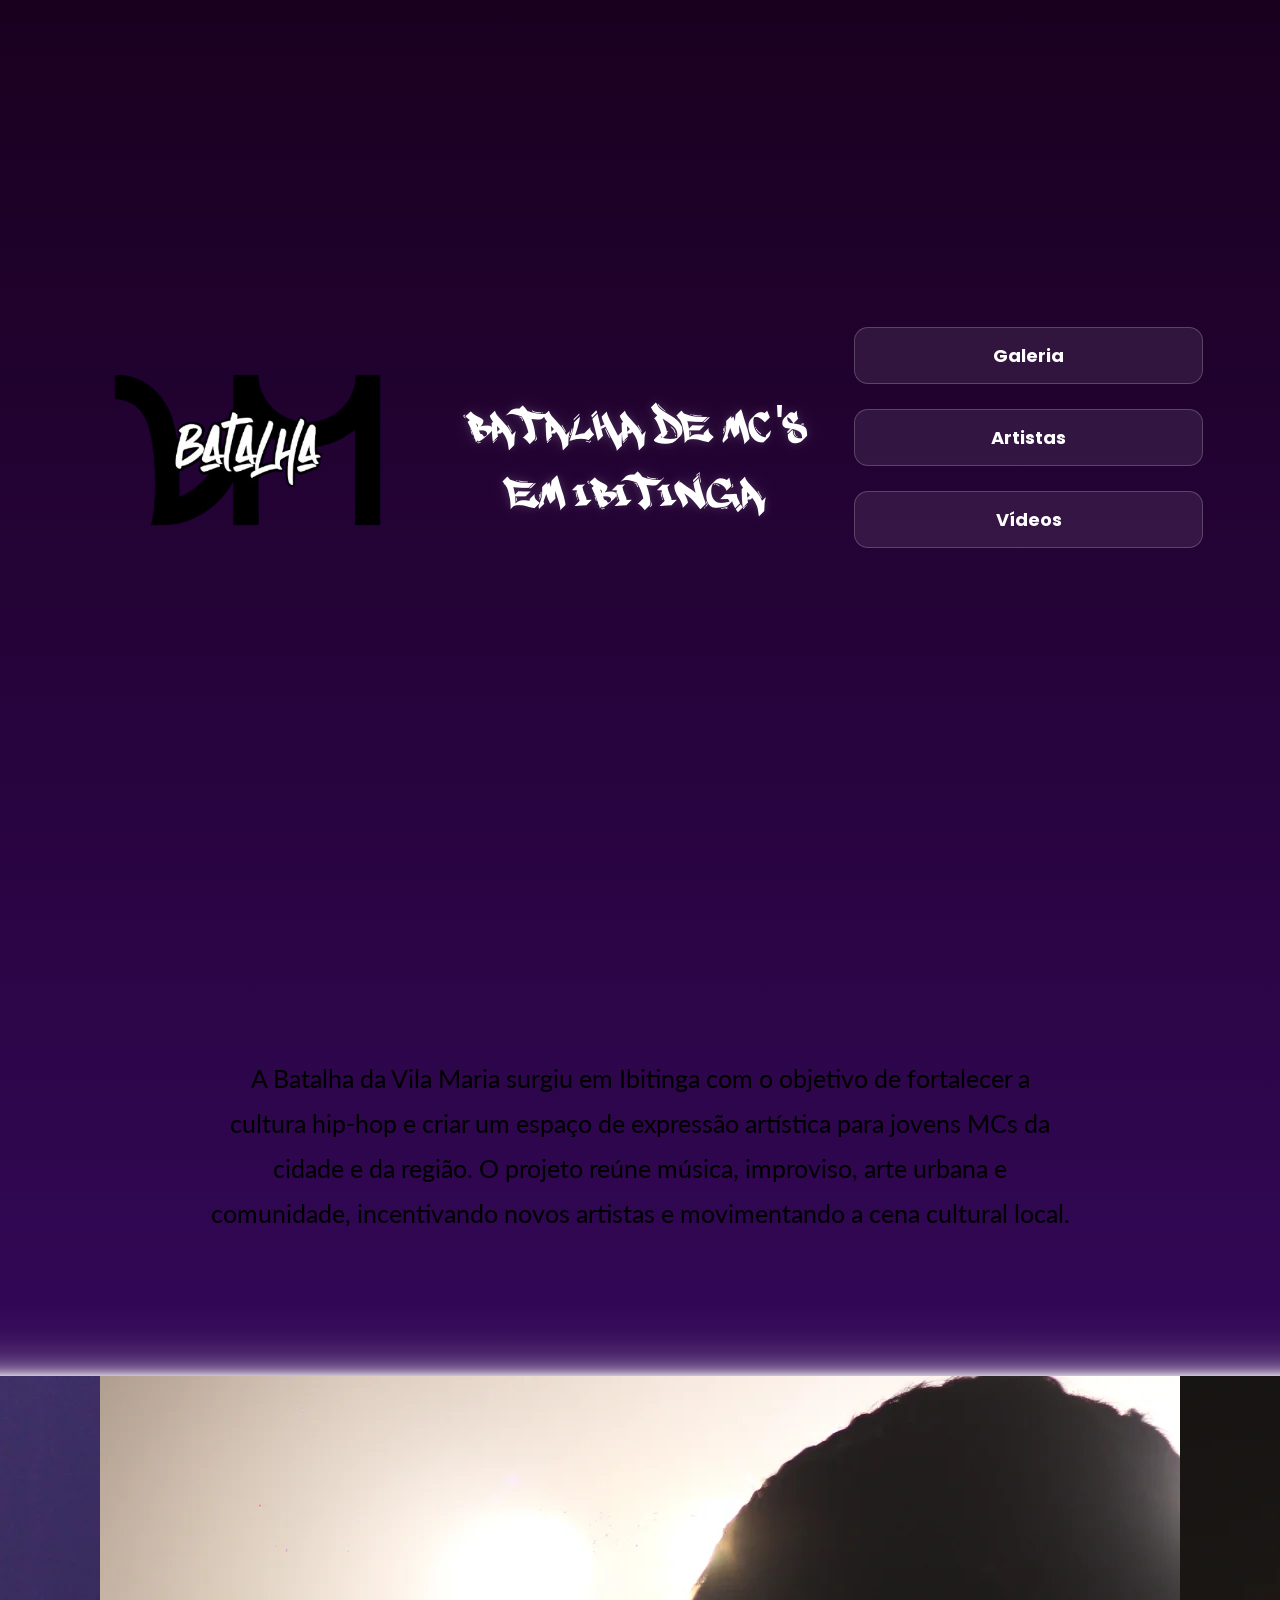
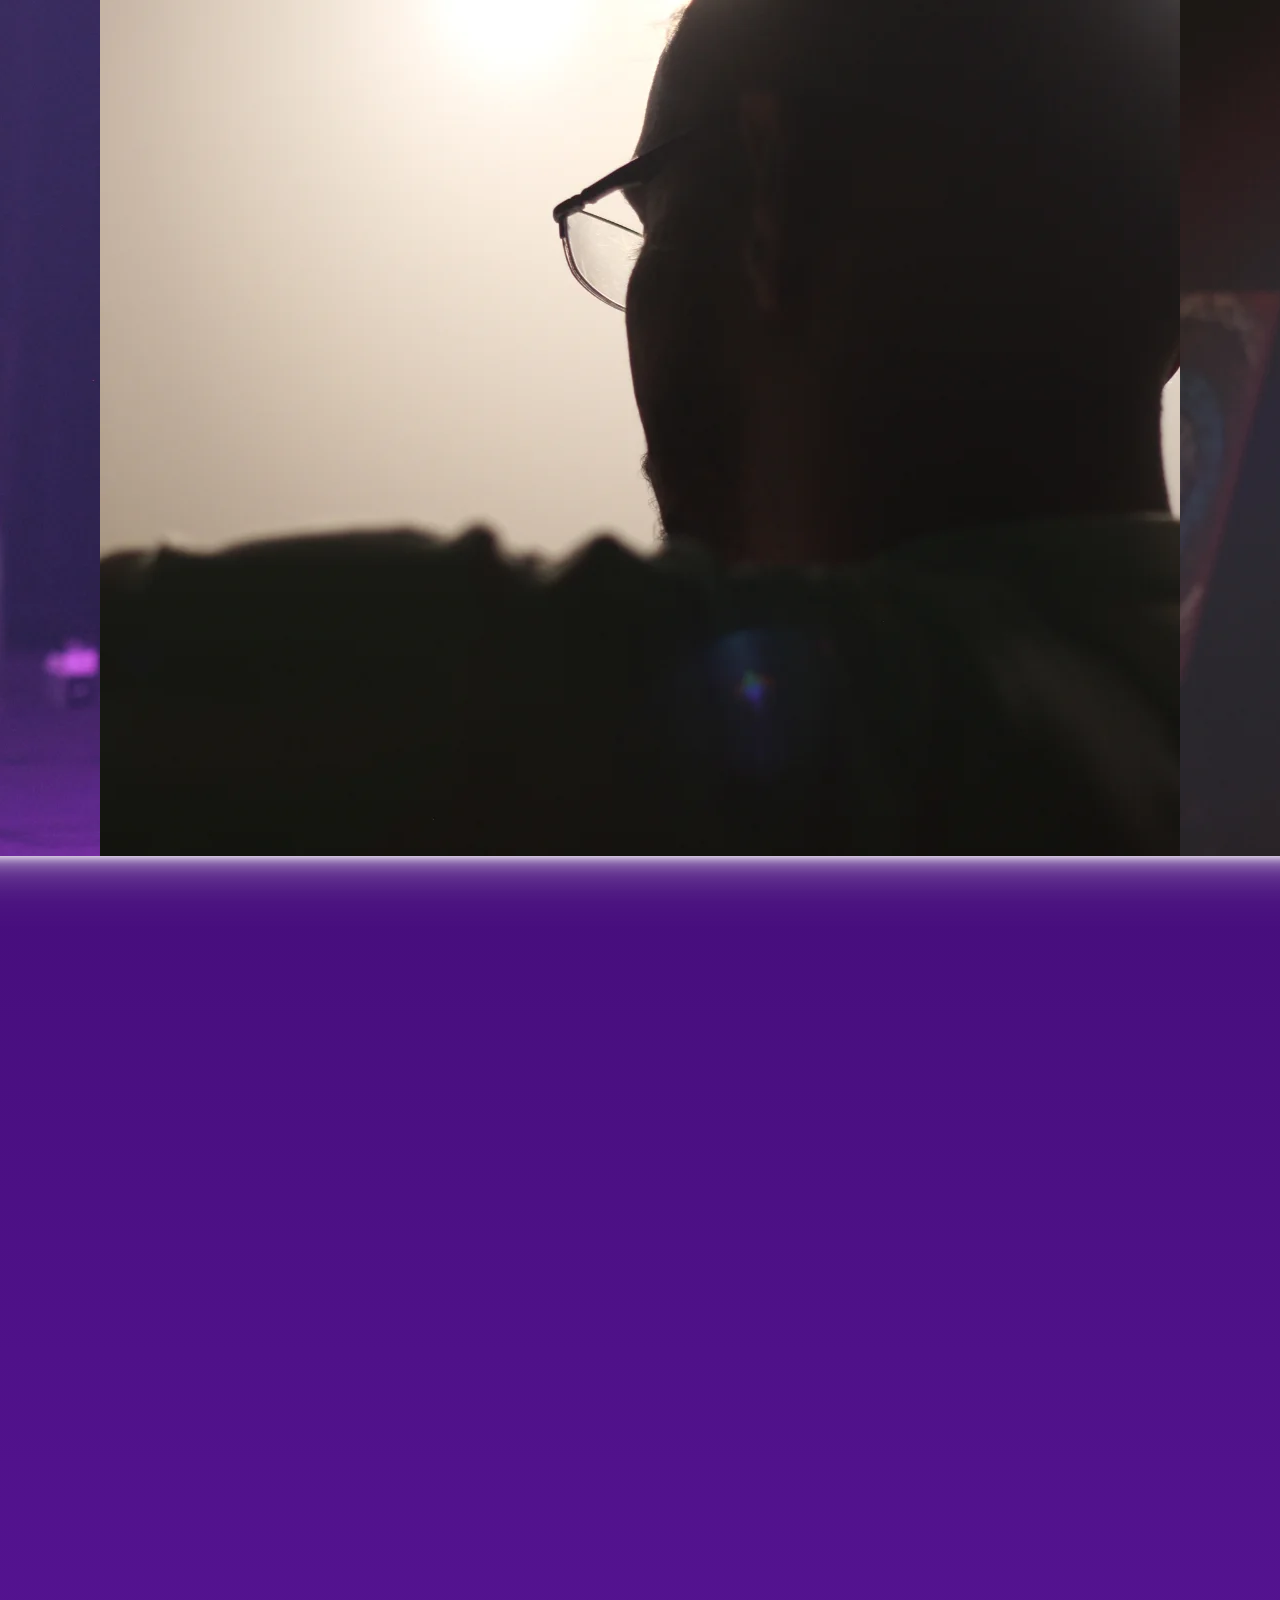
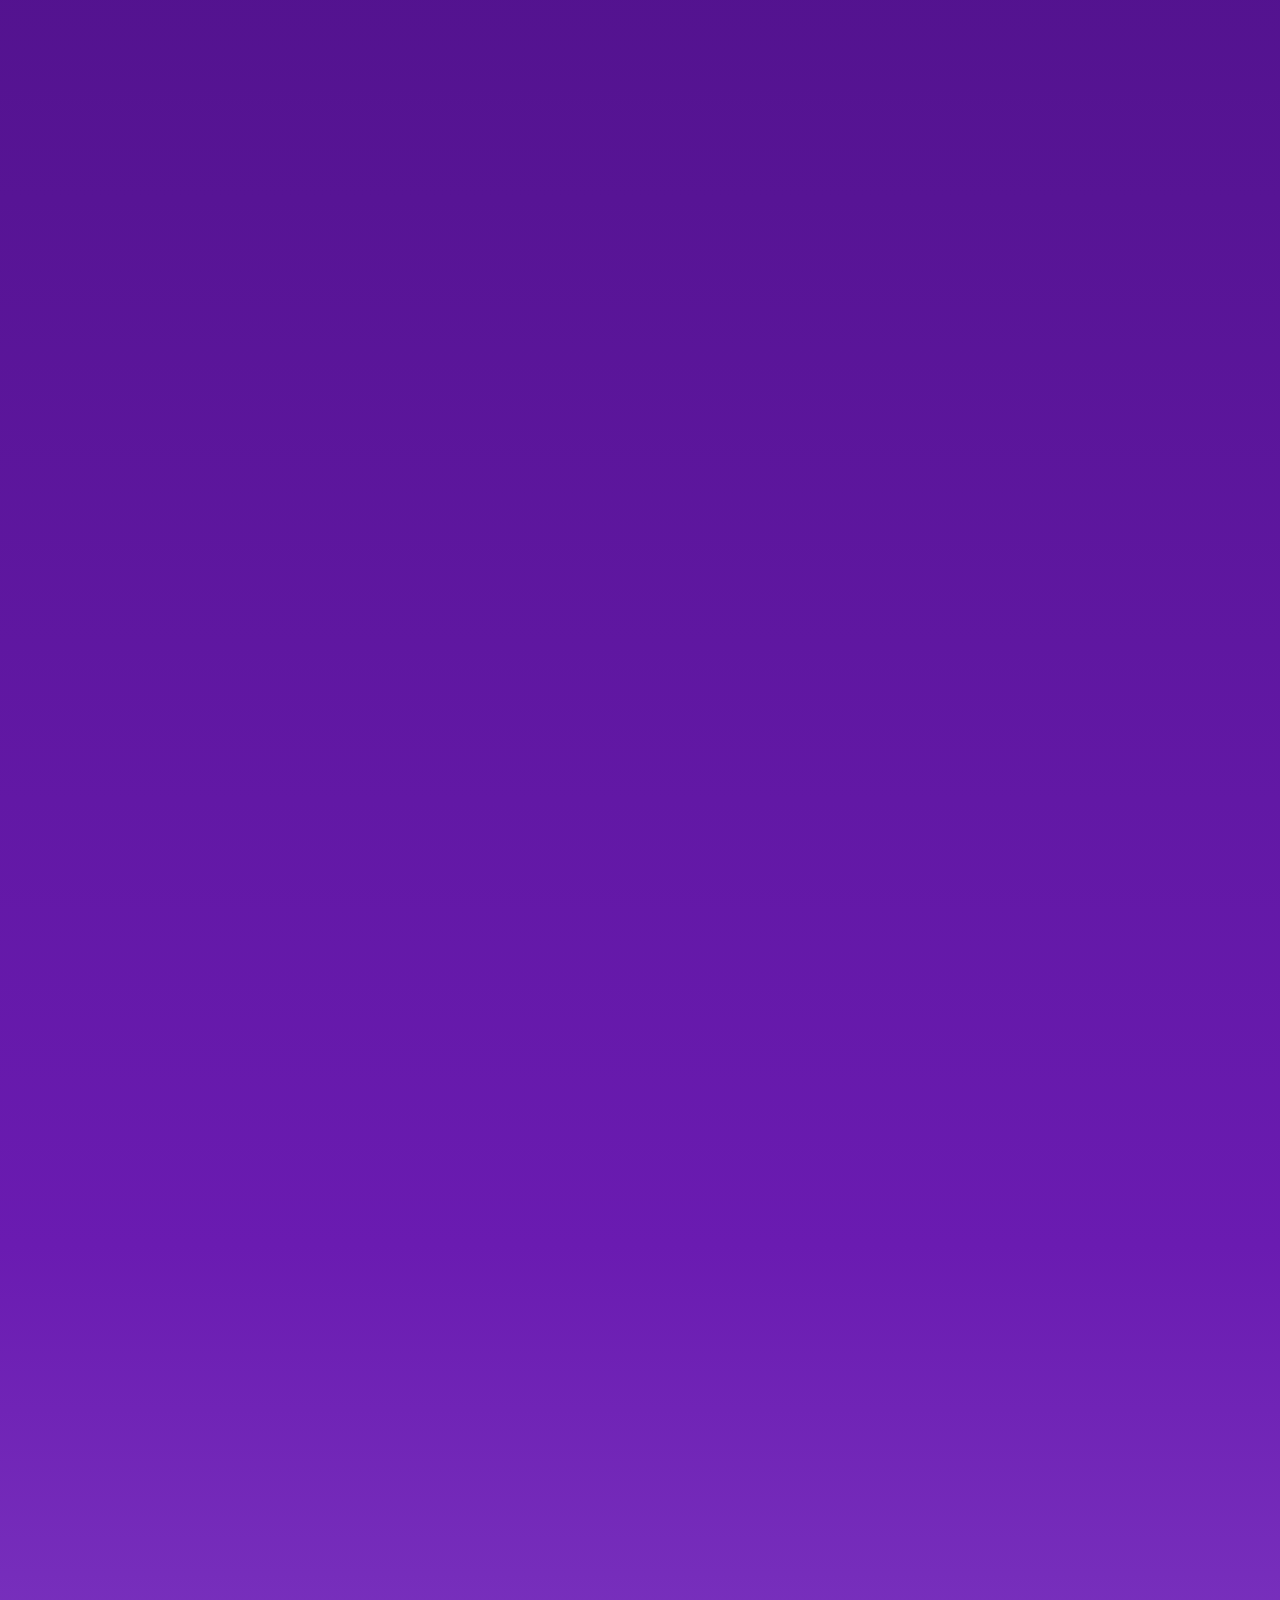
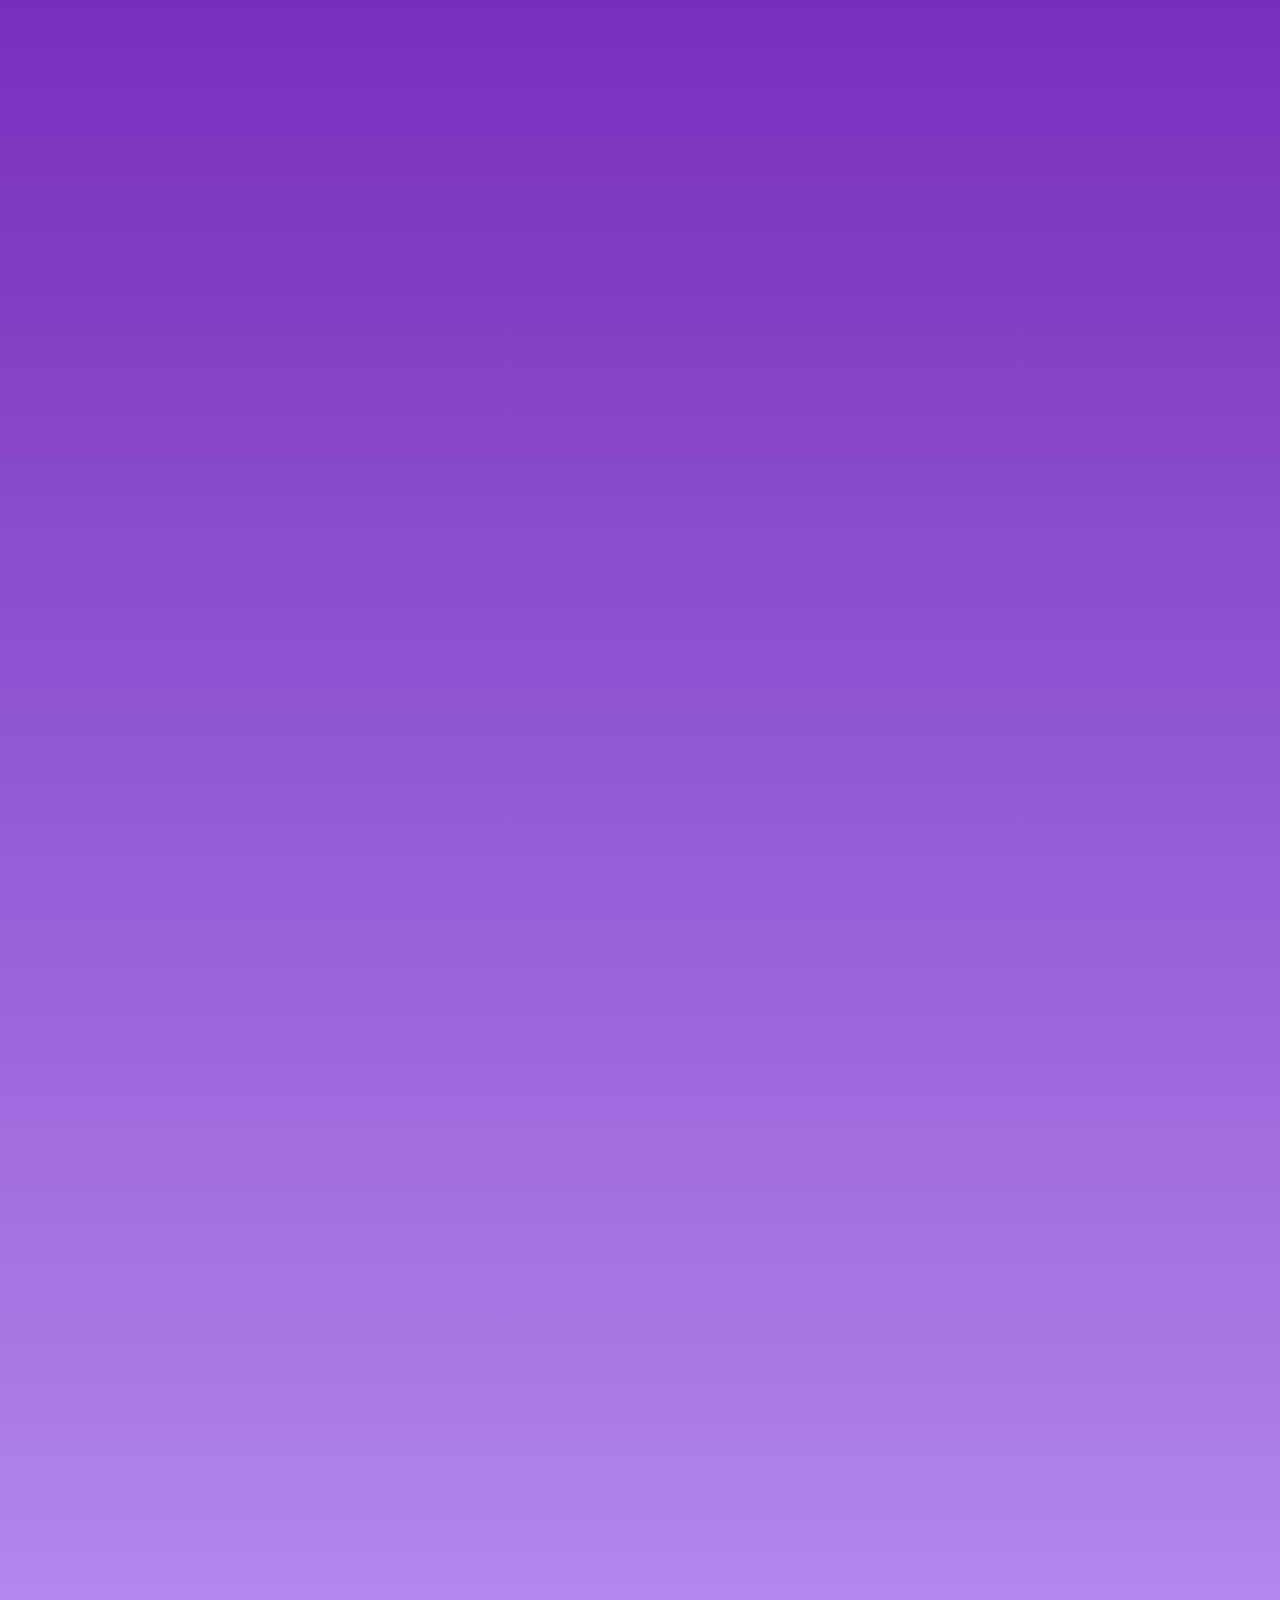
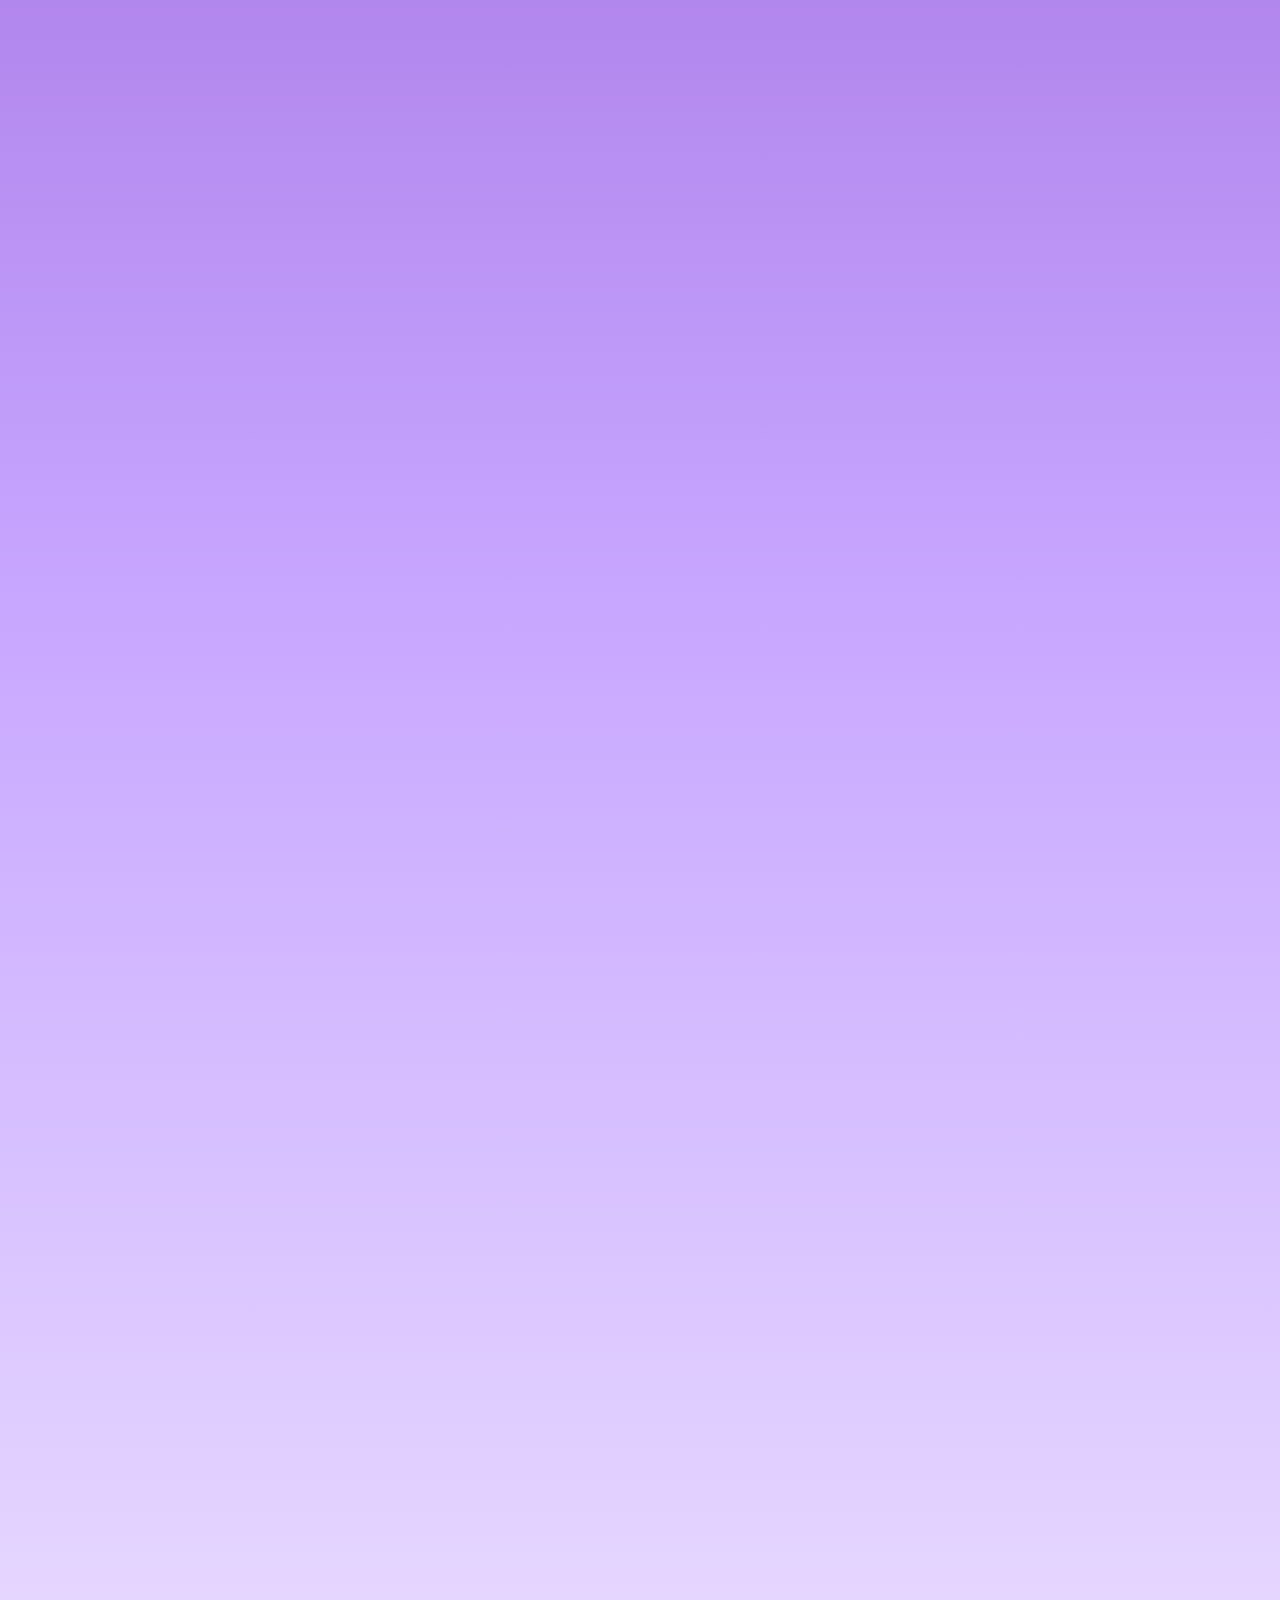
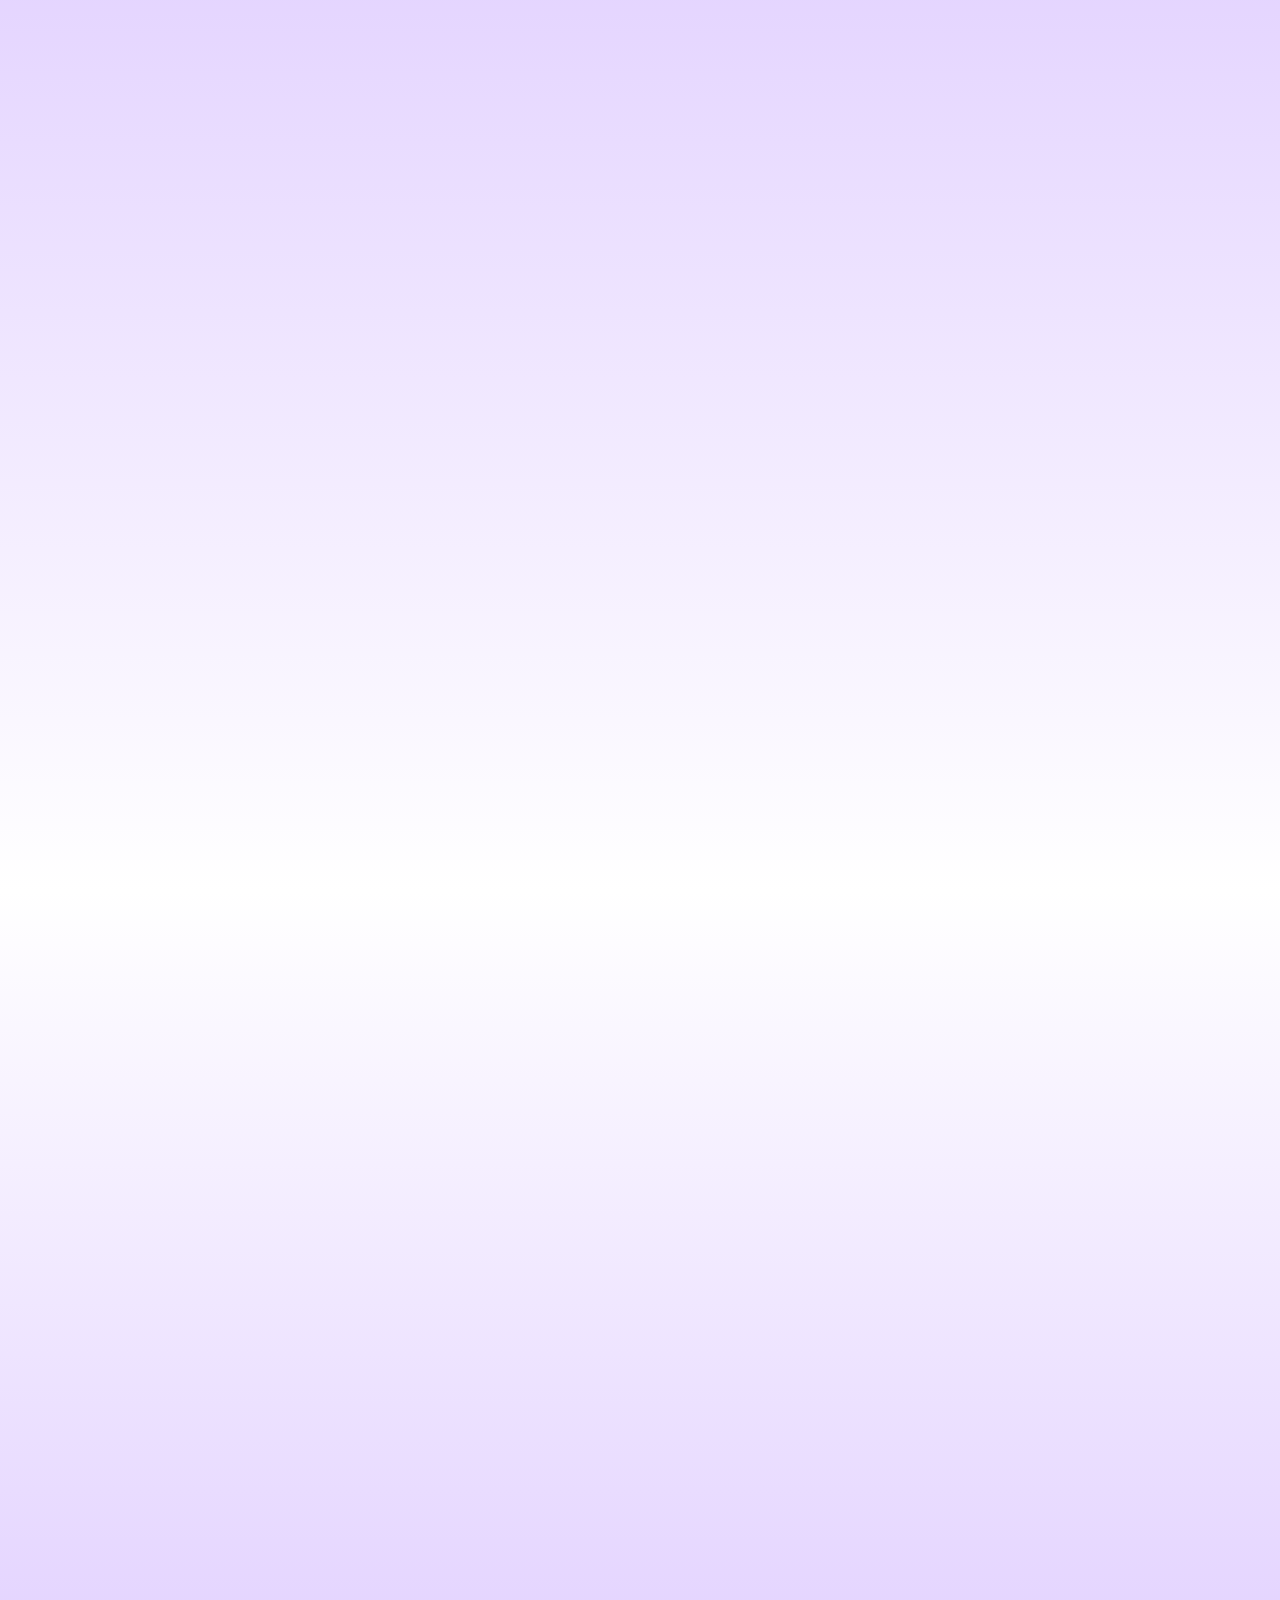
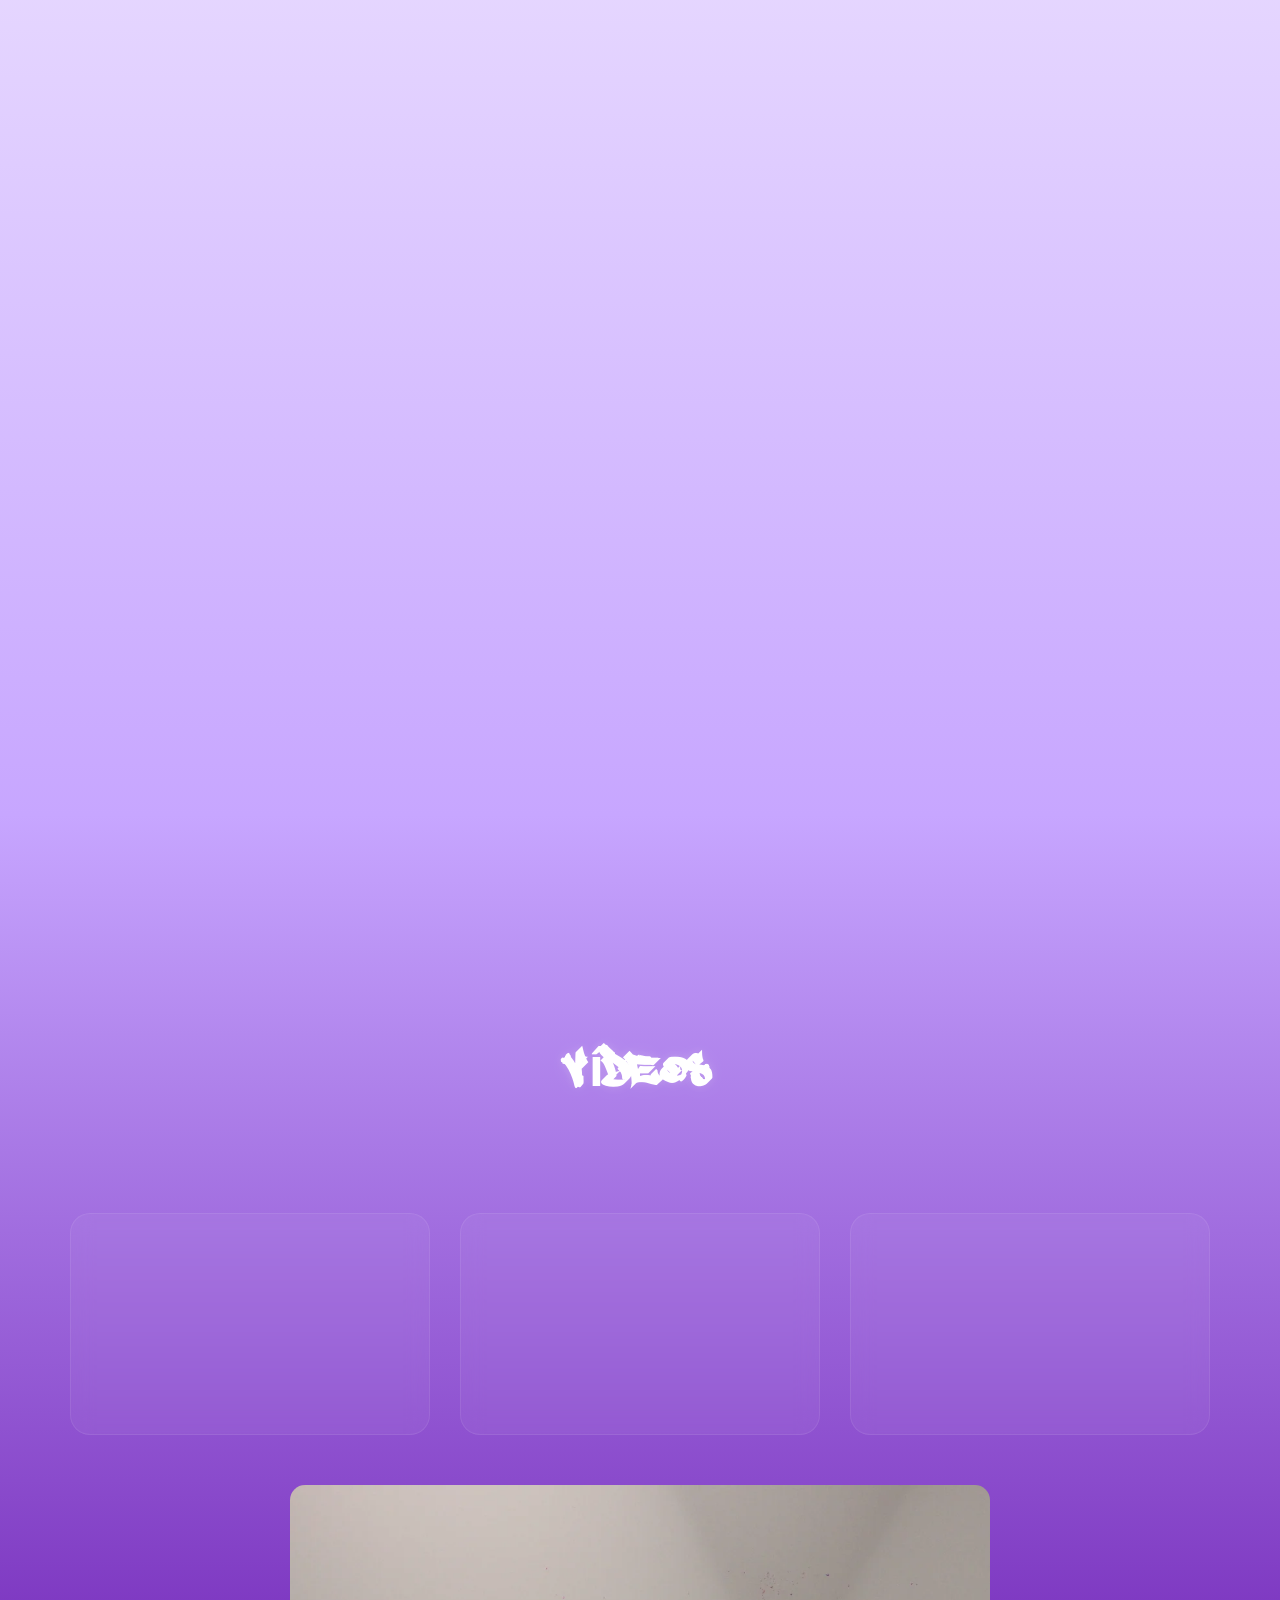
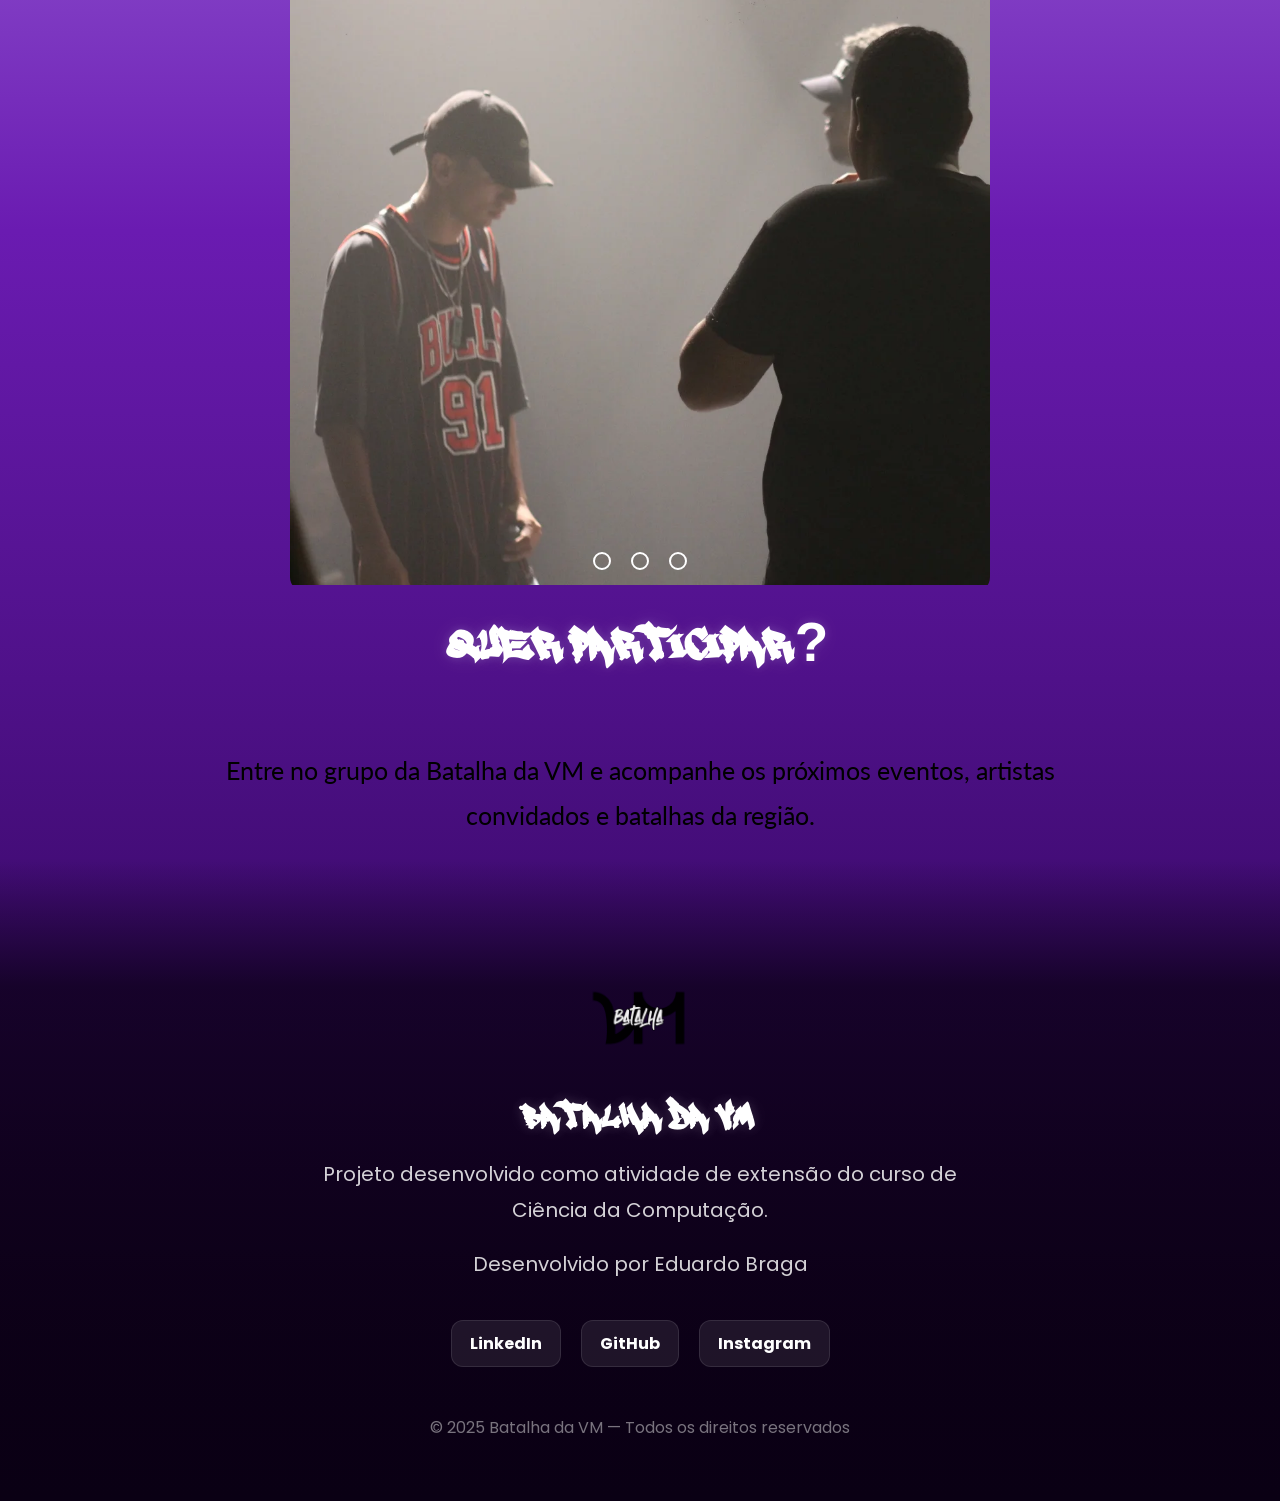
<file: index.html>
<!DOCTYPE html>
<html lang="pt-br">
<head>
    <meta charset="UTF-8">
    <meta name="viewport" content="width=device-width, initial-scale=1.0">
    <link rel="stylesheet" href="./src/css/style.css">  <!--CSS-->
    <link rel="preconnect" href="https://fonts.googleapis.com">
    <link rel="preconnect" href="https://fonts.gstatic.com" crossorigin>
    <link rel="preconnect" href="https://fonts.googleapis.com">
    <link rel="preconnect" href="https://fonts.gstatic.com" crossorigin>
    <link
    href="https://fonts.googleapis.com/css2?family=Poppins:wght@300;400;500;600;700&family=Lato:ital,wght@1,900&display=swap"
    rel="stylesheet"/>
    <link rel="icon" href="./src/midia/fotos/iconVM.ico" type="image/x-icon">
    <title> Batalha da VM</title>

</head>

<body id="topo">

    <!--Cursor-->
    <div></div>

<!--Navbar Fixo-->
    <nav class="navbar-fixed" id="navbar">

        <a href="#topo" class="navbar-home">

            <img
            src="./src/midia/fotos/logo/logo1-remove.png"
            alt="Logo Batalha da VM"
            class="navbar-logo"
            >

        </a>

        <div class="navbar-buttons">
        <a  
            href="https://www.youtube.com/@BATALHADAVM.ibitinga"
            target="_blank"
            class="nav-icon"
        >
        <img
            src="./src/midia/icon/youtube.png"
            alt="YouTube"
        >
        </a>
        <a
            href="https://www.instagram.com/batalhadavm.ibitinga/"
            target="_blank"
            class="nav-icon"
        >
        <img
            src="./src/midia/icon/insta_icon.png"
            alt="Instagram"
        >
        </a>

        <a
            href="https://chat.whatsapp.com/EY3RZxYfEYvAm08PilLwCl?utm_source=ig&utm_medium=social&utm_content=link_in_bio"
            target="_blank"
            class="nav-icon"
        >
            <img
            src="./src/midia/icon/zap_icon.png"
            alt="WhatsApp"
            >
        </a>

    </nav>
<!--Navbar Fixo-->

<!--Header-->
<section>
    <div class="hero-container hiddenTitle">
    
    <!--ESQUERDA-->
    <div class="hero-left">
     <img
        src="./src/midia/fotos/logo/logo1-remove.png"
        alt="Logo da Batalha da VM"
        class="logo"
        >
    </div>
    <!--ESQUERDA-->
    <!--MEIO-->
    <div class="hero-textos">

        <p class="fraseTexto">
        Batalha de MC'S <br>em Ibitinga
        </p>
    </div>
    <!--MEIO-->
    <!--DIREITA-->
    <div class="hidden hero-buttons">
        <a href="./galeria.html" class="button social-icons">Galeria</a><br>
        <a href="#artistas" class="button social-icons">Artistas</a><br>
        <a href="#videos" class="button social-icons">Vídeos</a><br>
    </div>
    <!--DIREITA-->

</section>
<!--Header-->
   
<!--Sobre a Batalha-->
<section class="hidden">

    <h2 class="hidden titulo fraseTexto">
        Sobre a Batalha
    </h2>

    <div class="texto-central">

        <p class="textoLogos">
            A Batalha da Vila Maria surgiu em Ibitinga com o objetivo de fortalecer
            a cultura hip-hop e criar um espaço de expressão artística para
            jovens MCs da cidade e da região.

            O projeto reúne música, improviso, arte urbana e comunidade,
            incentivando novos artistas e movimentando a cena cultural local.
        </p>

    </div>

</section><br><br>
<!--Sobre a Batalha-->

<!-- INFINITY SCROLL -->
    <section class="infinite-scroll-container" >
        <div class="scrolling-track scrolling-image">
            <img src="./src/midia/fotos/carrossel/colagem.png" alt="Img de rolagem" class="crolling-image">
    </section>
<!-- INFINITY SCROLL -->


<!-- Artistas envolvidos -->
    <section  class="hidden">

    <h2 id="artistas" class="titulo fraseTexto">
        Artistas envolvidos
    </h2>

    <!-- ARTISTA 1 -->
    <div class="logos2">
        <div class="hidden cardDrawings">
            <a href="https://www.instagram.com/fullpeu_mntvx/"
               target="_blank"
            ><img
                class="foto"
                src="./src/midia/fotos/artista/peu.png"
                alt="Fullpeu"
            ></a>
        </div>

        <div class="hidden cardDrawings">

            <p class="textoLogos">
                MC Fullpeu é nascido e criado em Ibitinga-SP. Um artista de diversas expressões e sonoridade. Se introduziu na cena através das batalhas re rima em sua cidade, influenciado desde os 13 anos pela família e os amigos. FullPeu explora seu método de criação em diversas vertentes e subgêneros do rap.
            </p>
        </div>

    </div>

    <!-- ARTISTA 2 -->
    <div class="logos2 artista-reverse">

        <div class="hidden cardDrawings">
            <a  href="https://www.instagram.com/emici.kai/"
                target="_blank"
            ><img
                class="foto"
                src="./src/midia/fotos/artista/kai.png"
                alt="Artista"
            ></a>
            

        </div>

        <div class="hidden cardDrawings">

            <p class="textoLogos">
                "Opaa galerinha, tudo bem? Para aqueles que não me conhecem, me chamo Kai. Sou poeta, MC, rimador. O restante eu deixo pra vocês me conhecerem melhor no sábado na 7ª edição da Batalha da VM. Valeu!"
            </p>

        </div>

    </div>

    <!-- ARTISTA 3 -->
    <div class="logos2">

        <div class="hidden cardDrawings">
            <a href="https://www.instagram.com/estrofemc/"
                target="_blank"
            ><img
                class="foto"
                src="./src/midia/fotos/artista/estrofe.png"
                alt="Artista"
            ></a>
        </div>

                <div class="hidden cardDrawings">

            <p class="textoLogos">
               "Jovem negro sul-americano Bauruense de 25 anos. Estrofe MC faz rap há cerca de 12 anos, conta com 1 disco físico e 2 digitais disponíveis em todas as plataformas. É tricampeão da batalha da semana do HIP-HOP de Bauru e na capital Paulista. Atualmente trabalhando nos próximos lançamentos."
            </p>

        </div>

    </div>
    
    <!-- ARTISTA 4 -->
    <div class="logos2 artista-reverse">

        <div class="hidden cardDrawings">
            <a  href="https://www.instagram.com/_offakira/"
                target="_blank"
            ><img
                class="foto"
                src="./src/midia/fotos/artista/offAkira.png"
                alt="Artista"
            ></a>

        </div>

        <div class="hidden cardDrawings">

            <p class="textoLogos">
                "OFF AKIRA MC é artista, poeta e apresentador da cidade de Araraquara que vem ganhando destaque na região com rimas criativas e agressivas. Teve início nas batalhas em 2021 e em 2025 conta com mais de 50 folhinhas de campeão. Organizador da batalha da Ressaca e um dos idealizadores da CAOS HIPHOP que fortalece o movimento da cena de Araraquara."
            </p>

        </div>

    </div>

      <!-- ARTISTA 5 -->
    <div class="logos2">

        <div class="hidden cardDrawings">
            <a  href="https://www.instagram.com/zoiobaixooriginal/"
                target="_blank"
            ><img
                class="foto"
                src="./src/midia/fotos/artista/zoioBiaxo.png"
                alt="Fullpeu"
            ></a>
        </div>

        <div class="hidden cardDrawings">

            <p class="textoLogos">
                "Zoio Baixo MC, rapper, produtor cutural é umas das vozes mais atuantes da cena do hip-hop no interior Paulista, 12 anos de trajetória, iniciou sua caminhada nas batalhas de rima. Natural de Avaré, é fundado do coletivo Fundação 13, Slam Mentes Livres, Espaços Pontentes de Resistência e Voz Periférica."
            </p>
        </div>

    </div>

      <!-- ARTISTA 6 -->
    <div class="logos2 artista-reverse">

        <div class="hidden cardDrawings">
            <a  href="https://www.instagram.com/kingmc2004/"
                target="_blank"
            ><img
                class="foto"
                src="./src/midia/fotos/artista/king.png"
                alt="Artista"
            ></a>

        </div>

        <div class="hidden cardDrawings">

            <p class="textoLogos">
                "Sou King MC, tenho 21 anos, moro em Ibitinga, EStou há 8 anos nas batalhas de rimas. Meus principais estilos na batalha são ideologia, agressividade, umas timas mais engraçadas e um pouco de tudo. Procuro aprender um pouco de cada estilo, quero ser um MC completo."
            </p>

        </div>

    </div>

      <!-- ARTISTA 7 -->
    <div class="logos2">

        <div class="hidden cardDrawings">
           <a  href="https://www.instagram.com/oreal_dabliuz/"
                target="_blank"
            ><img
                class="foto"
                src="./src/midia/fotos/artista/wz.jpg"
                alt="Fullpeu"
            ></a>
        </div>

        <div class="hidden cardDrawings">

            <p class="textoLogos">
              "Wz, 23 anos MC e artista independente. Desde muito novo respira Rap, influenciado pelo tio a ouvir Facção Central. Artista multifacetado que transforma vivências reais em música misturando emoção, rua e criativade em cada projeto. " 
            </p>
        </div>

    </div>
    
      <!-- ARTISTA 8 -->
    <div class="logos2 artista-reverse">

        <div class="hidden cardDrawings">
            <a  href="https://www.instagram.com/_mr/"
                target="_blank"
            ><img
                class="foto"
                src="./src/midia/fotos/artista/mrd.png"
                alt="Artista"
            ></a>

        </div>

        <div class="hidden cardDrawings">

            <p class="textoLogos">
                "Salve, sou o MRD originalmente nascido e criado na cidade dos 3S interior da 018, atuo na cena da culturade rua desde 2023 como MC, poeta e apresentador. Na minha cidade criei o coletivo de batalha 8 ou 80 e fiz participações e colaborações com os coletivos já existentes e os que se criaram dali pra frente."
            </p>

        </div>

    </div>

      <!-- ARTISTA 9 -->
    <div class="logos2">

        <div class="hidden cardDrawings">
            <a  href="https://www.instagram.com/oshazzam/"
                target="_blank"
           ><img
                class="foto"
                src="./src/midia/fotos/artista/shazzam.png"
                alt="Fullpeu"
            ></a>
        </div>

        <div class="hidden cardDrawings">

            <p class="textoLogos">
              "Produtor cultural, mestre de cerimônia e jurado. Já esteve presente em várias batalhas da região 016 em Araraquara, Ibitinga, Ribeirão Preto, Franca, São Carlos e entre outras cidades. Fundador da batalha do raio (@BATALHADORAIO), Batalha de rima que acontece mensalmente em Araraquara." 
            </p>
        </div>

    </div>

    <!-- ARTISTA 10 -->
    <div class="logos2 artista-reverse">

        <div class="hidden cardDrawings">
            <a  href="https://www.instagram.com/agnes_cavalcanti_/"
                target="_blank"
           ><img
                class="foto"
                src="./src/midia/fotos/artista/agnes.png"
                alt="Artista"
            ></a>

        </div>

        <div class="hidden cardDrawings">

            <p class="textoLogos">
                "Sou Agnes Cavalcanti, tenho 20 aninhos, sou formada em fotografia, curto batalhas. Essa é a quarta que participo. Também sou desenhista, gamer e otaku. Sou bem de boas e nesse rolê serei a fotógrafa da 7° edição da Batalha da VM."
            </p>

        </div>
    </div>

    <!-- ARTISTA 11 -->
    <div class="logos2">
        
        <div class="hidden cardDrawings">
           <a  href="https://www.instagram.com/joaorosa.escritor/"
                target="_blank"
            ><img
                class="foto"
                src="./src/midia/fotos/artista/joaoRosa.png"
                alt="Fullpeu"
            ></a>
        </div>

        <div class="hidden cardDrawings">

            <p class="textoLogos">
              "João Rosa, skatista desde criança. Nessa jornada vários e vários tombos para poder aprender uma manobra. Hoje tô muito feliz por poder passar um pouco do que sei para os que estão chegando." 
            </p>
        </div>

    </div>

     <!-- ARTISTA 12 -->
    <div class="logos2 artista-reverse">

        <div class="hidden cardDrawings">
            <a  href="https://www.instagram.com/djding_oficial/"
                target="_blank"
           ><img
                class="foto"
                src="./src/midia/fotos/artista/djDing.png"
                alt="Artista"
            ></a>

        </div>

        <div class="hidden cardDrawings">

            <p class="textoLogos"> 
                Nascido em São Paulo e radicado em Bauru desde os 15 anos, DJ Ding está nas picapes desde 1990, compartilhando sua paixão pela música negra. No final dos anos 80, co-fundou o grupo Desacato Verbal, que abriu shows para ícones como Thaide e Dj Hum e Racionais MC's. Como DJ, foi residente em diversas casas noturnas de Bauru e hoje comanda uma festa mensal no VooDoo Loung , sua jornada é um tributo à pesquisa musical e à cultura.
            </p>
        </div>
    </div>

     <!-- ARTISTA 13 -->
    <div class="logos2">

        <div class="hidden cardDrawings">
            <a  href="https://www.instagram.com/bonet.art/"
                target="_blank"
           ><img
                class="foto"
                src="./src/midia/fotos/artista/murilo_bonet.png"
                alt="Fullpeu"
            ></a>
        </div>

        <div class="hidden cardDrawings">

            <p class="textoLogos">
              "Murilo Boonet, atuante no graffiti dede 2021, aborda a natureza e sua forma sagrada. Entre o real e o lúdico, retrata seres luminosos emanando vibrações e cores e iluminando o que há ao seu reddor, nos lembrando da importância e preservação da natureza. Também desenvolve um trabalho com letra, misturando tags e efeitos tridimensionais, resgatando a essência do hiphop e mesclando com outra vertentes da arte." 
            </p>
        </div>

    </div>

    <!-- ARTISTA 14 -->
    <div class="logos2 artista-reverse">

        <div class="hidden cardDrawings">
            <a  href="https://www.instagram.com/revdancecrew_ofc/"
                target="_blank"
            ><img
                class="foto"
                src="./src/midia/fotos/artista/revolutionDanceCrew.png"
                alt="Artista"
            ></a>

        </div>

        <div class="hidden cardDrawings">

            <p class="textoLogos"> 
                "Grupo Revolution Dance Crew, estilo de dança Hip-Hop! TRás técnicas e base de danças urbanas e estilos diferentes que se enquadram no HIP-HOP! Atualmente com 6 meses de existência, já teve várias apresentações e a última foi em Barra Bonita no Festival Internacional de Dança, mostrando que o Hip-Hop ainda vive no mundo da dança."
                    
            </p>
        </div>

    </div>

    </section>
<!-- Artistas envolvidos -->

<!-- VÍDEOS -->
<section id="videos">

    <h2 class="titulo fraseTexto titulo-video">
        Vídeos
    </h2>

    <div class="videos-container">

        <!-- CARD 1 -->
        <div class="cardVideo">

            <iframe
                class="video-youtube"
                src="https://www.youtube.com/embed/FtioZvloe6w"
                title="Vídeo YouTube"
                frameborder="0"
                allowfullscreen
            ></iframe>

        </div>

        <!-- CARD 2 -->
        <div class="cardVideo">

            <iframe
                class="video-youtube"
                src="https://www.youtube.com/embed/cWiPKRsDRhc"
                title="Vídeo YouTube"
                frameborder="0"
                allowfullscreen
            ></iframe>

        </div>

        <!-- CARD 3 -->
        <div class="cardVideo">

            <iframe
                class="video-youtube"
                src="https://www.youtube.com/embed/VIDEO_ID"
                title="Vídeo YouTube"
                frameborder="0"
                allowfullscreen
            ></iframe>

        </div>

    </div>

</section><br><br>
<!-- VÍDEOS -->

<!--carrosel-->
    <section class="">

        <div class="slider">
            <div class="slides">
                <!--Radio buttons-->
                <input type="radio" name="radio-btn" id="radio1">
                <input type="radio" name="radio-btn" id="radio2">
                <input type="radio" name="radio-btn" id="radio3">
    
                <!--Slides Img-->
                <div class="slide first">
                    <img src="./src/midia/fotos/carrossel/I1_n.png" alt="img-1" >
                </div>
    
                <div class="slide">
                    <img src="./src/midia/fotos/carrossel/485628475_17873146575315740_3314695664444235136_n.png" alt="img-1" >
                </div>
                
                <div class="slide">
                    <img src="./src/midia/fotos/carrossel/485746702_17873148225315740_3121074886338838431_n.png" alt="img-1" >
                </div>
    
                <!--Navigation auto-->
                <div class="navigation-auto">
                    <div class="auto-btn1"></div>
                    <div class="auto-btn2"></div>
                    <div class="auto-btn3"></div>
                </div>
    
            </div>
    
            <div class="manual-navigation">
                <label for="radio1" class="manual-btn"></label>
                <label for="radio2" class="manual-btn"></label>
                <label for="radio3" class="manual-btn"></label>
            </div>
        </div>

    </section>
<!--carrosel-->
    
<!--final-section-->
    <section class="final-section">

    <h2 class="titulo fraseTexto">
        Quer Participar?
    </h2>

    <p class="textoLogos texto-central">
        Entre no grupo da Batalha da VM e acompanhe
        os próximos eventos, artistas convidados
        e batalhas da região.
    </p>

</section>
<!--final-section-->
    
<!--footerBar-->
<footer class="footer">

    <div class="footer-content">

        <img
            src="./src/midia/fotos/logo/logo1-remove.png"
            alt="Logo Batalha da VM"
            class="footer-logo"
        >

        <h3 class="footer-title">
            Batalha da VM
        </h3>

        <p class="footer-text">
            Projeto desenvolvido como atividade de extensão
            do curso de Ciência da Computação.
        </p>

        <p class="footer-text">
            Desenvolvido por Eduardo Braga
        </p>

        <!-- REDES SOCIAIS -->
        <div class="footer-redes">

            <!-- LINKEDIN -->
            <a
                href="www.linkedin.com/in/eduardobragaferreira"
                target="_blank"
                class="footer-social"
            >
                LinkedIn
            </a>

            <!-- GITHUB -->
            <a
                href="https://github.com/Eduardbo"
                target="_blank"
                class="footer-social"
            >
                GitHub
            </a>

            <!-- INSTAGRAM -->
            <a
                href="https://www.instagram.com/eduardbo_/"
                target="_blank"
                class="footer-social"
            >
                Instagram
            </a>

        </div>

        <p class="footer-copy">
            © 2025 Batalha da VM — Todos os direitos reservados
        </p>

    </div>

</footer>
<!--footerBar-->
      <script src="./src/script.js" defer></script>
</body>
</html>
</file>
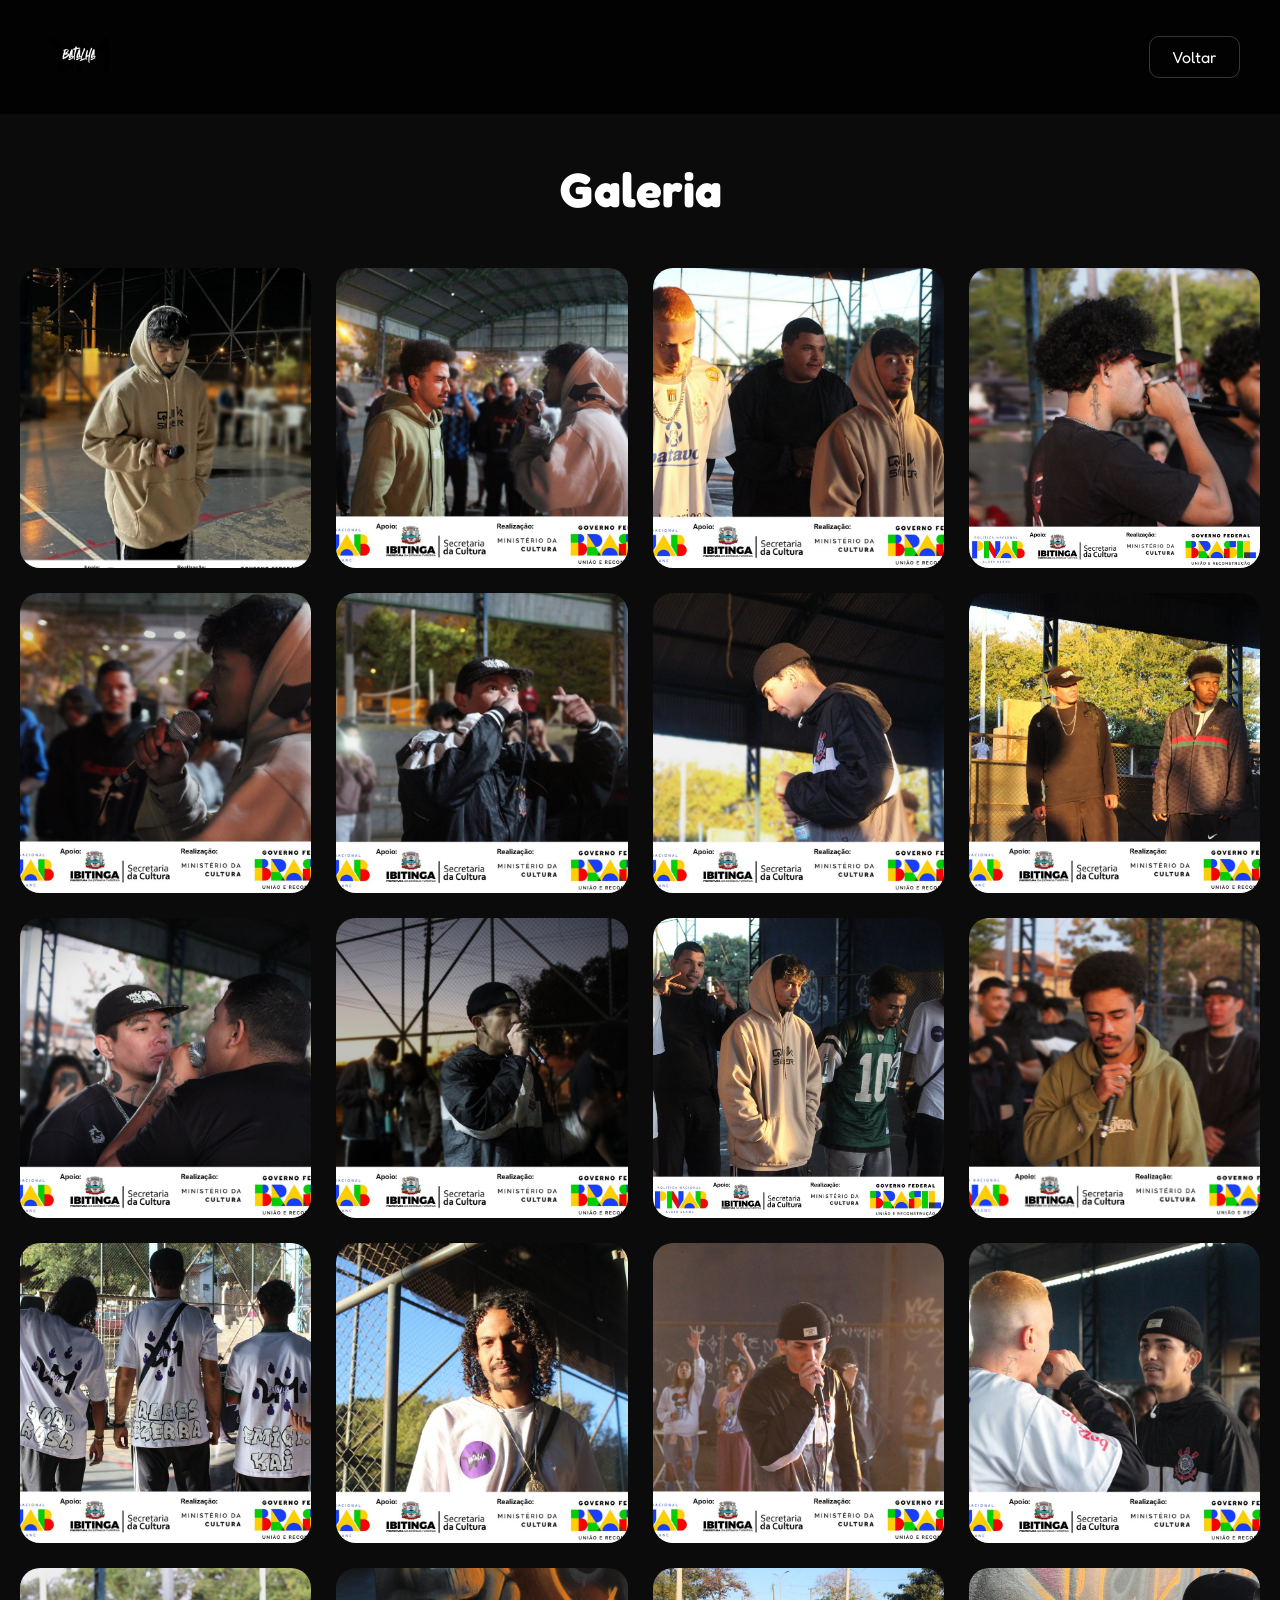
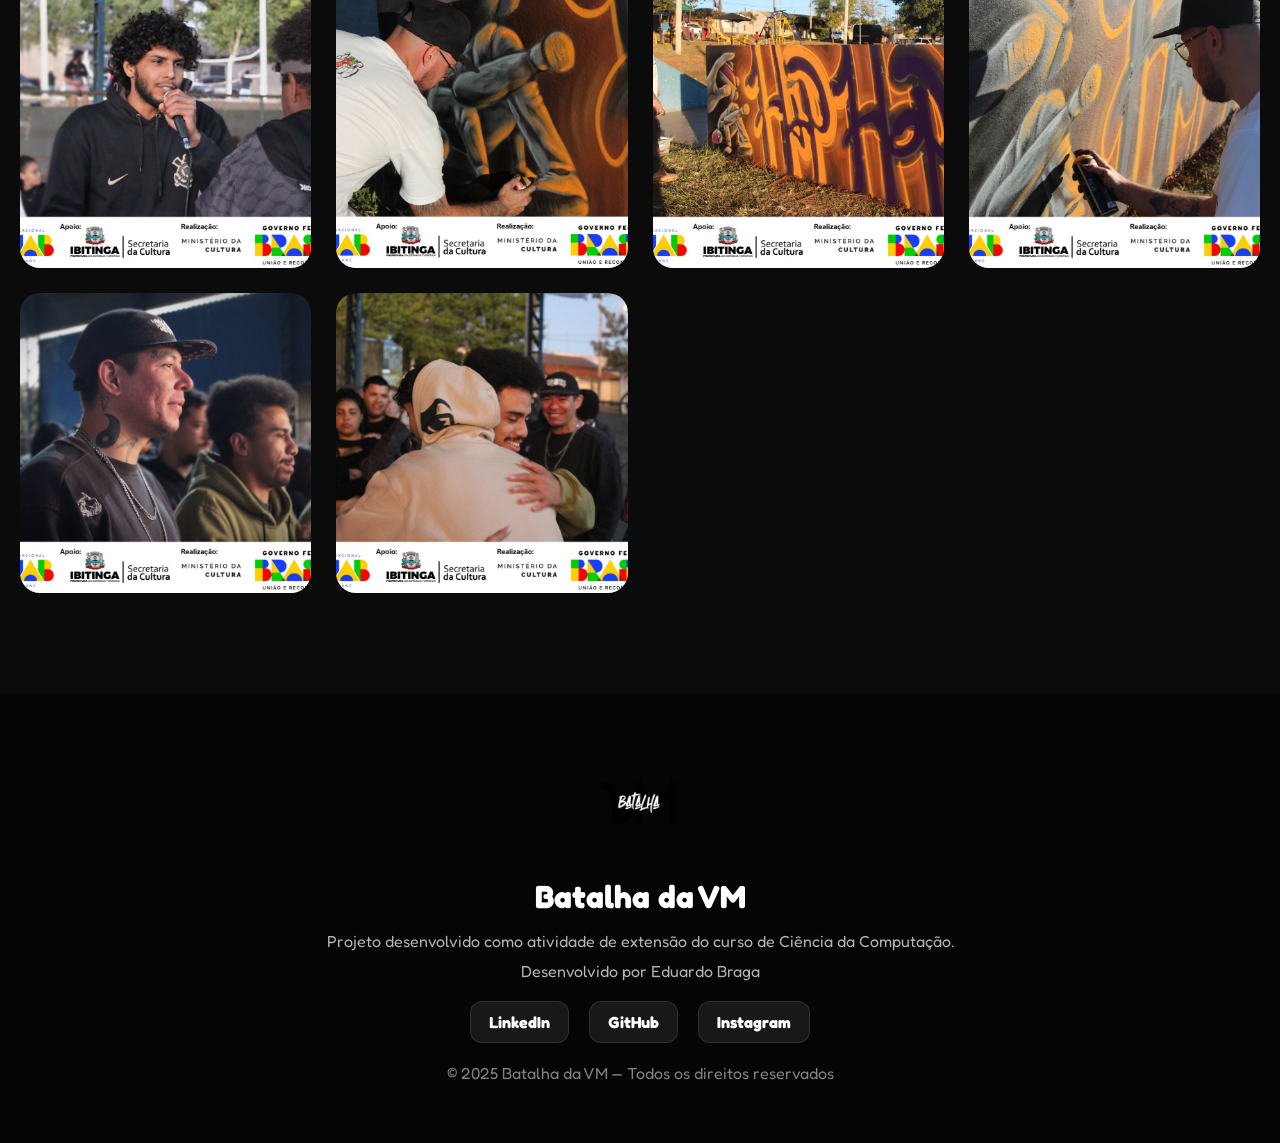
<file: galeria.html>
<!DOCTYPE html>
<html lang="pt-br">

<head>

    <meta charset="UTF-8">

    <meta
        name="viewport"
        content="width=device-width, initial-scale=1.0"
    >

    <title>Galeria | Batalha da VM</title>

    <!-- CSS -->
    <link
        rel="stylesheet"
        href="./src/css/galeria.css"
    >

    <!-- FONTES -->
    <link rel="preconnect" href="https://fonts.googleapis.com">

    <link rel="preconnect" href="https://fonts.gstatic.com" crossorigin>

    <link
        href="https://fonts.googleapis.com/css2?family=Fredoka:wght@300&family=Lato:ital,wght@1,900&display=swap"
        rel="stylesheet"
    >

</head>

<body>

<!-- NAVBAR -->

<nav class="navbar-fixed">

    <a href="./index.html">

        <img
            src="./src/midia/fotos/logo/logo1-remove.png"
            alt="Logo"
            class="navbar-logo"
        >

    </a>

    <a
        href="./index.html"
        class="button"
    >
        Voltar
    </a>

</nav>

<!-- GALERIA -->

<section class="galeria-page">

    <h1 class="titulo">
        Galeria
    </h1>

    <div class="logos2">

        <!-- FOTO 1 -->
        <div class="cardDrawings">

            <img
                src="./src/midia/galeria/foto1.jpg"
                class="foto galeria-img"
                alt="Foto 1"
            >

        </div>

        <!-- FOTO 2 -->
        <div class="cardDrawings">

            <img
                src="./src/midia/galeria/foto2.jpg"
                class="foto galeria-img"
                alt="Foto 2"
            >

        </div>

        <!-- FOTO 3 -->
        <div class="cardDrawings">

            <img
                src="./src/midia/galeria/foto3.jpg"
                class="foto galeria-img"
                alt="Foto 3"
            >

        </div>

        <!-- FOTO 4 -->
        <div class="cardDrawings">

            <img
                src="./src/midia/galeria/foto4.jpg"
                class="foto galeria-img"
                alt="Foto 4"
            >

        </div>

        <!-- FOTO 5 -->
        <div class="cardDrawings">

            <img
                src="./src/midia/galeria/foto5.jpg"
                class="foto galeria-img"
                alt="Foto 5"
            >

        </div>

        <!-- FOTO 6 -->
        <div class="cardDrawings">

            <img
                src="./src/midia/galeria/foto6.jpg"
                class="foto galeria-img"
                alt="Foto 6"
            >

        </div>

         <!-- FOTO 7 -->
         <div class="cardDrawings">
    
             <img
                src="./src/midia/galeria/foto7.jpg"
                class="foto galeria-img"
                alt="Foto 7"
             >
         </div>

            <!-- FOTO 8 -->
        <div class="cardDrawings">
        
             <img
                src="./src/midia/galeria/foto8.jpg"
                 class="foto galeria-img"
                alt="Foto 8"
             >
        </div>
        <!-- FOTO 9 -->
        <div class="cardDrawings">

            <img
                src="./src/midia/galeria/foto9.jpg"
                class="foto galeria-img"
                alt="Foto 9"
            >

        </div>
        <!-- FOTO 10 -->
        <div class="cardDrawings">

            <img
                src="./src/midia/galeria/foto10.jpg"
                class="foto galeria-img"
                alt="Foto 10"
            >

        </div>

        <!-- FOTO 11-->
        <div class="cardDrawings">

            <img
                src="./src/midia/galeria/foto11.jpg"
                class="foto galeria-img"
                alt="Foto 11"
            >

        </div>

        <!-- FOTO 12-->
        <div class="cardDrawings">

            <img
                src="./src/midia/galeria/foto12.jpg"
                class="foto galeria-img"
                alt="Foto 12"
            >

        </div>

        <!-- FOTO 13-->
        <div class="cardDrawings">

            <img
                src="./src/midia/galeria/foto13.jpg"
                class="foto galeria-img"
                alt="Foto 13"
            >

        </div>

        <!-- FOTO 14-->
        <div class="cardDrawings">

            <img
                src="./src/midia/galeria/foto14.jpg"
                class="foto galeria-img"
                alt="Foto 14"
            >

        </div>

         <!-- FOTO 15 -->
         <div class="cardDrawings">
    
             <img
                src="./src/midia/galeria/foto15.jpg"
                class="foto galeria-img"
                alt="Foto 15"
             >
         </div>

            <!-- FOTO 16-->
        <div class="cardDrawings">
        
             <img
                src="./src/midia/galeria/foto16.jpg"
                 class="foto galeria-img"
                alt="Foto 16"
             >
        </div>
        <!-- FOTO 17-->
        <div class="cardDrawings">

            <img
                src="./src/midia/galeria/foto17.jpg"
                class="foto galeria-img"
                alt="Foto 17"
            >

        </div>

        <!-- FOTO 18-->
        <div class="cardDrawings">

            <img
                src="./src/midia/galeria/foto18.jpg"
                class="foto galeria-img"
                alt="Foto 18"
            >

        </div>

        <!-- FOTO 19-->
        <div class="cardDrawings">

            <img
                src="./src/midia/galeria/foto19.jpg"
                class="foto galeria-img"
                alt="Foto 19"
            >

        </div>

        <!-- FOTO 20-->
        <div class="cardDrawings">

            <img
                src="./src/midia/galeria/foto20.jpg"
                class="foto galeria-img"
                alt="Foto 20"
            >

        </div>

        <!-- FOTO 21-->
        <div class="cardDrawings">

            <img
                src="./src/midia/galeria/foto21.jpg"
                class="foto galeria-img"
                alt="Foto 21"
            >

        </div>

         <!-- FOTO 22-->
         <div class="cardDrawings">
    
             <img
                src="./src/midia/galeria/foto22.jpg"
                class="foto galeria-img"
                alt="Foto 22"
             >
         </div>

    </div>

</section>

<!-- MODAL -->

<div
    class="modal"
    id="modal"
>

    <!-- FECHAR -->
    <span class="fechar">
        &times;
    </span>

    <!-- BOTÃO ESQUERDA -->
    <button class="prev">
        &#10094;
    </button>

    <!-- IMAGEM -->
    <img
        class="modal-img"
        id="imagem-modal"
    >

    <!-- BOTÃO DIREITA -->
    <button class="next">
        &#10095;
    </button>

</div>

<!--footerBar-->
<footer class="footer">

    <div class="footer-content">

        <img
            src="./src/midia/fotos/logo/logo1-remove.png"
            alt="Logo Batalha da VM"
            class="footer-logo"
        >

        <h3 class="footer-title">
            Batalha da VM
        </h3>

        <p class="footer-text">
            Projeto desenvolvido como atividade de extensão
            do curso de Ciência da Computação.
        </p>

        <p class="footer-text">
            Desenvolvido por Eduardo Braga
        </p>

        <!-- REDES SOCIAIS -->
        <div class="footer-redes">

            <!-- LINKEDIN -->
            <a
                href="https://www.linkedin.com/in/eduardobragaferreira"
                target="_blank"
                class="footer-social"
            >
                LinkedIn
            </a>

            <!-- GITHUB -->
            <a
                href="https://github.com/Eduardbo"
                target="_blank"
                class="footer-social"
            >
                GitHub
            </a>

            <!-- INSTAGRAM -->
            <a
                href="https://www.instagram.com/eduardbo_/"
                target="_blank"
                class="footer-social"
            >
                Instagram
            </a>

        </div>

        <p class="footer-copy">
            © 2025 Batalha da VM — Todos os direitos reservados
        </p>

    </div>

</footer>
<!--footerBar-->

<!-- JS -->

<script>

const imagens = document.querySelectorAll(".galeria-img");
const modal = document.getElementById("modal");
const modalImg = document.getElementById("imagem-modal");
const fechar = document.querySelector(".fechar");
const prev = document.querySelector(".prev");
const next = document.querySelector(".next");

let imagemAtual = 0;

/* ABRIR MODAL */

function abrirModal(index){

    imagemAtual = index;

    modal.classList.add("active");

    modalImg.src = imagens[index].src;
}

/* CLICK NAS IMAGENS */

imagens.forEach((img, index) => {

    img.addEventListener("click", () => {

        abrirModal(index);

    });

});

/* FECHAR */

fechar.addEventListener("click", () => {

    modal.classList.remove("active");

});

/* FECHAR CLICANDO FORA */

modal.addEventListener("click", (e) => {

    if(e.target === modal){

        modal.classList.remove("active");

    }

});

/* PRÓXIMA */

next.addEventListener("click", (e) => {

    e.stopPropagation();

    imagemAtual++;

    if(imagemAtual >= imagens.length){

        imagemAtual = 0;

    }

    modalImg.src = imagens[imagemAtual].src;

});

/* ANTERIOR */

prev.addEventListener("click", (e) => {

    e.stopPropagation();

    imagemAtual--;

    if(imagemAtual < 0){

        imagemAtual = imagens.length - 1;

    }

    modalImg.src = imagens[imagemAtual].src;

});

</script>

</body>
</html>
</file>
<file: src/css/style.css>
@font-face{
    font-family: 'Ruthless';

    src: url('../midia/fonte/marsneveneksk/MARSNEVENEKSK.otf') format('truetype');

    font-weight: normal;
    font-style: normal;
}

/* RESET */

*{
    margin: 0;
    padding: 0;

    box-sizing: border-box;

   font-family: 'Poppins', sans-serif;
}
body{
    background: linear-gradient(
        180deg,

        /* INÍCIO ESCURO */
        #1a001f 0%,
        #3c0a6d 15%,
        #6a1bb1 35%,

        /* MEIO CLARO */
        #c7a6ff 55%,
        #ffffff 70%,

        /* VOLTA ESCURECENDO */
        #c7a6ff 82%,
        #6a1bb1 90%,
        #3c0a6d 96%,
        #1a001f 100%
    );

    overflow-x: hidden;

    color: white;
}

/* =========================
   NAVBAR FIXA
========================= */

.navbar-fixed{
    position: fixed;

    top: -120px;
    left: 0;

    width: 100%;

    display: flex;
    justify-content: space-between;
    align-items: center;

    padding: 12px 40px;

    z-index: 9999;

    background: rgba(10,10,10,0.55);

    backdrop-filter: blur(14px);

    border-bottom: 1px solid rgba(255,255,255,0.1);

    box-shadow: 0 0 20px rgba(0,0,0,0.3);

    transition: 0.5s ease;
}

.navbar-show{
    top: 0;
}

/* LOGO */

.navbar-logo{
    width: 75px;

    transition: 0.3s;
}

.navbar-logo:hover{
    transform: scale(1.08);
}

/* BOTÕES */

.navbar-buttons{
    display: flex;
    align-items: center;

    gap: 18px;
}

/* ÍCONES */

.nav-icon,
.social-icon{
    display: flex;
    align-items: center;
    justify-content: center;
}

.nav-icon img,
.social-icon img{
    width: 85px;
    height: 85px;

    transition: 0.3s ease;
    
    object-fit: contain;
    filter: drop-shadow(0 0 0 transparent);
}

.nav-icon img{
    width: 50px;
    height: 50px;
}

.social-icon img{
    width: 75px;
    height: 75px;
}

.nav-icon img:hover,
.social-icon img:hover{
    transform: scale(1.12);

    filter: drop-shadow(
        0 0 12px rgba(255,255,255,0.55)
    );
}

/* =========================
   TEXTOS
========================= */

h1,
h2{
    font-family: 'Lato', sans-serif;
    text-align: center;
    color: white;
}

.titulo{
    font-size: 55px;
    margin-bottom: 50px;
}

p{
    font-size: 25px;
    line-height: 1.6;
}

.fraseTexto{
    margin-top: 20px;
    font-family: 'Ruthless', sans-serif;
    letter-spacing: 2px;
    font-size: 55px;
    color: white;
    max-width: 500px;

    text-shadow:
        0 0 10px rgba(255,255,255,0.15),
        0 0 25px rgba(255,255,255,0.1);
}

/* =========================
   HERO
========================= */

/* =========================
   HERO
========================= */

.hero-container{
    width: 100%;
    min-height: 100vh;

    display: grid;
    grid-template-columns: 1fr 1fr 1fr;

    align-items: center;

    padding: 0 6%;

    gap: 40px;
}

/* COLUNAS */

.hero-left,
.hero-center,
.hero-right{
    display: flex;
    align-items: center;
    justify-content: center;
}

/* CENTRO */

.hero-center{
    flex-direction: column;
    text-align: center;
    gap: 35px;
}

/* BOTÕES TEXTO */

.hero-links{
    display: flex;
    gap: 20px;
    flex-wrap: wrap;
    justify-content: center;
}

/* BOTÕES SOCIAIS */

.hero-right{
    flex-direction: column;
    gap: 30px;
}

/* LOGO */

.logo{
    width: 100%;
    max-width: 380px;
}

/* TEXO */

.fraseTexto{
    font-size: 55px;
    text-align: center;
    line-height: 1.2;
}

/* BOTÕES */

.button{
    padding: 14px 28px;
    border-radius: 14px;
    text-decoration: none;
    color: white;
    font-size: 18px;
    font-weight: bold;
    background: rgba(255,255,255,0.08);
    border: 1px solid rgba(255,255,255,0.2);
    backdrop-filter: blur(10px);
    transition: 0.3s ease;
    display: flex;
    align-items: center;
    justify-content: center;
    filter: drop-shadow(0 0 0 transparent);
}

.button:hover{
    transform: scale(1.12);

    filter: drop-shadow(
        0 0 12px rgba(255,255,255,0.55)
    );

    background: rgba(255,255,255,0.15);}

/* RESPONSIVO */

@media (max-width: 900px){

    .hero-container{
        grid-template-columns: 1fr;

        text-align: center;

        padding: 120px 25px 80px;

        gap: 60px;
    }

    .hero-right{
        flex-direction: row;
    }

    .logo{
        max-width: 260px;
    }

    .fraseTexto{
        font-size: 38px;
    }

}

/* =========================
   SECTIONS
========================= */

section{
    display: flex;
    flex-direction: column;
    align-items: center;
}

/* =========================
   ANIMAÇÕES
========================= */

.hiddenTitle{
    opacity: 0;
    filter: blur(15px);
    transform: translateY(-100%);
    transition: all 1.5s;
}

.hidden{
    opacity: 0;
    filter: blur(15px);
    transform: translateX(-100%);
    transition: all 1.5s;
}

.show{
    opacity: 1;
    filter: blur(0);
    transform: translateX(0);
}

/* =========================
   ARTISTAS
========================= */

.artista-reverse{
    flex-direction: row-reverse;
}

.logos{
    display: flex;
    justify-content: center;

    gap: 20px;

    flex-wrap: wrap;
}

.logos2{
    display: flex;
    justify-content: center;
    align-items: center;
    gap: 50px;

    flex-wrap: wrap;

    margin-top: 100px;

    width: 100%;

    padding: 0 25px; /* ESPAÇO NAS LATERAIS */
}

/* CARDS */

.logos2 .cardDrawings{
    flex: 1 1 400px;

    max-width: 500px;

    width: 100%;
}

/* IMAGEM */

.foto{
    width: 100%;
    max-width: 450px; /* LIMITA TAMANHO */
    border-radius: 20px;
    object-fit: cover;
    aspect-ratio: 1 / 1;
    display: block;
}

.cardDrawings{
    transition: 0.5s;
}

.cardDrawings:hover{
    transform: scale(1.03);
     filter: drop-shadow(
        0 0 12px rgba(255, 255, 255, 0.55)
    );
}

.textoLogos{
    font-family: 'Lato', sans-serif;
    font-size: 25px;
    line-height: 1.8;
    padding: 20px;
    color: rgb(0, 0, 0);
}

.texto-central{
    max-width: 900px;

    margin: 0 auto;

    text-align: center;
}

/* IMAGENS */

.foto{
    width: 100%;
    border-radius: 20px;
    object-fit: cover;
    aspect-ratio: 1 / 1;

    display: block;
}

/* =========================
   VÍDEOS
========================= */

.videos-grid{
    display: grid;

    grid-template-columns:
        repeat(auto-fit, minmax(320px, 1fr));

    gap: 30px;

    width: 100%;

    margin-top: 50px;
}

.youtube-video{
    width: 100%;

    aspect-ratio: 16 / 9;

    border: none;

    border-radius: 18px;

    background: black;

    transition: 0.3s;
}

.youtube-video:hover{
    transform: scale(1.02);

    box-shadow:
        0 0 30px rgba(0,0,0,0.45);
}

/* =========================
   SLIDER
========================= */

.slider{
    width: 700px;

    max-width: 100%;

    overflow: hidden;

    border-radius: 15px;

    margin: 0 auto;
}

.slides{
    width: 400%;

    display: flex;
}

.slides input{
    display: none;
}

.slide{
    width: 25%;

    position: relative;

    transition: 1.5s;
}

.slide img{
    width: 100%;
}

.manual-navigation{
    position: absolute;

    width: 700px;

    max-width: 100%;

    margin-top: -40px;

    display: flex;
    justify-content: center;
}

.manual-btn{
    border: 2px solid white;

    padding: 7px;

    border-radius: 50%;

    cursor: pointer;

    transition: 0.5s;
}

.manual-btn:not(:last-child){
    margin-right: 20px;
}

.manual-btn:hover{
    background-color: white;
}

#radio1:checked ~ .first{
    margin-left: 0;
}

#radio2:checked ~ .first{
    margin-left: -25%;
}

#radio3:checked ~ .first{
    margin-left: -50%;
}

/* =========================
   INFINITE SCROLL
========================= */

.infinite-scroll-container{
    width: 100%;

    overflow: hidden;

    padding: 70px 0;
}

.scrolling-track{
    display: flex;

    gap: 30px;

    width: fit-content;

    animation: scroll 60s linear infinite;
}

.scrolling-image{
    border-radius: 22px;

    box-shadow:
        0 0 8px rgba(255,255,255,0.9),
        0 0 20px rgba(255,255,255,0.7),
        0 0 45px rgba(255,255,255,0.45),
        0 0 80px rgba(255,255,255,0.25);

    transition: 0.4s;
}

@keyframes scroll{
    from{
        transform: translateX(0);
    }

    to{
        transform: translateX(-50%);
    }
}

/* =========================
   FOOTER
========================= */

.footer{
    background: linear-gradient(
        180deg,
        rgba(10,0,20,0) 0%,
        rgba(10,0,20,0.75) 20%,
        rgb(10,0,20) 100%
    );

    padding: 100px 20px 60px;

    text-align: center;

    color: white;
}

.footer-content{
    max-width: 900px;

    margin: 0 auto;

    display: flex;
    flex-direction: column;
    align-items: center;

    gap: 18px;
}

.footer-logo{
    width: 120px;

    opacity: 0.95;

    transition: 0.4s;
}

.footer-logo:hover{
    transform: scale(1.05);
}

.footer-title{
    font-family: 'Ruthless', sans-serif;

    font-size: 42px;

    letter-spacing: 2px;

    color: white;

    text-shadow:
        0 0 12px rgba(255,255,255,0.15),
        0 0 30px rgba(255,255,255,0.08);
}

.footer-text{
    font-size: 20px;

    color: rgba(255,255,255,0.82);

    max-width: 700px;

    line-height: 1.8;
}

.footer-copy{
    margin-top: 10px;

    font-size: 16px;

    color: rgba(255,255,255,0.45);
}

/* =========================
   RESPONSIVO
========================= */

@media (max-width: 900px){

    .hero-container{
        grid-template-columns: 1fr;

        text-align: center;

        gap: 50px;

        padding: 120px 25px 80px;
    }

    .hero-buttons{
        flex-direction: row;
    }

    .logo{
        max-width: 260px;
    }

    .fraseTexto{
        font-size: 38px;
    }

    .social-icon img{
        width: 70px;
        height: 70px;
    }
}
/* =========================
   VIDEOS
========================= */

.videos-container{
    width: 100%;

    display: flex;

    justify-content: center;

    align-items: center;

    gap: 30px;

    flex-wrap: wrap;

    margin-top: 60px;
}

.cardVideo{
    width: 360px;

    border-radius: 20px;

    overflow: hidden;

    background: rgba(255,255,255,0.05);

    border: 1px solid rgba(255,255,255,0.08);

    backdrop-filter: blur(10px);

    transition: 0.3s;
}

.cardVideo:hover{
    transform: scale(1.03);

    box-shadow: 0 0 25px rgba(255,255,255,0.2);
}

.video-youtube{
    width: 100%;

    height: 220px;

    border: none;

    display: block;
}

/* RESPONSIVO */

@media(max-width: 768px){

    .cardVideo{
        width: 95%;
    }

    .video-youtube{
        height: 200px;
    }

}
/* =========================
   REDES FOOTER
========================= */

.footer-redes{
    display: flex;

    justify-content: center;

    align-items: center;

    gap: 20px;

    margin: 20px 0;
}

.footer-social{
    text-decoration: none;

    color: white;

    font-weight: bold;

    padding: 10px 18px;

    border-radius: 12px;

    background: rgba(255,255,255,0.08);

    border: 1px solid rgba(255,255,255,0.1);

    transition: 0.3s;
}

.footer-social:hover{
    transform: scale(1.05);

    background: rgba(255,255,255,0.18);

    box-shadow: 0 0 15px rgba(255,255,255,0.15);
}
</file>
<file: src/css/galeria.css>
/* =========================
   RESET
========================= */

*{
    margin: 0;
    padding: 0;
    box-sizing: border-box;
}

body{
    background: #0b0b0b;
    color: white;
    font-family: 'Fredoka', sans-serif;
}

/* =========================
   NAVBAR
========================= */

.navbar-fixed{
    width: 100%;

    display: flex;
    justify-content: space-between;
    align-items: center;

    padding: 15px 40px;

    position: fixed;
    top: 0;

    background: rgba(0,0,0,0.75);

    backdrop-filter: blur(10px);

    z-index: 9999;
}

.navbar-logo{
    width: 80px;
}

.button{
    text-decoration: none;

    color: white;

    padding: 10px 22px;

    border-radius: 10px;

    border: 1px solid rgba(255,255,255,0.2);

    transition: 0.3s;
}

.button:hover{
    background: rgba(255,255,255,0.1);
}

/* =========================
   GALERIA
========================= */

.galeria-page{
    width: 100%;
    max-width: 1400px;

    margin: 140px auto 80px;

    padding: 20px;
}

.titulo{
    text-align: center;

    font-size: 3rem;

    margin-bottom: 50px;
}

/* GRID */

.logos2{
    display: grid;

    grid-template-columns:
        repeat(auto-fit, minmax(250px, 1fr));

    gap: 25px;
}

/* CARDS */

.cardDrawings{
    overflow: hidden;

    border-radius: 20px;

    cursor: pointer;

    transition: 0.3s;

    background: #161616;
}

.cardDrawings:hover{
    transform: scale(1.03);
}

.foto{
    width: 100%;
    height: 300px;

    object-fit: cover;

    display: block;
}

/* =========================
   MODAL
========================= */

.modal{
    position: fixed;

    top: 0;
    left: 0;

    width: 100%;
    height: 100vh;

    background: rgba(0,0,0,0.95);

    display: none;

    justify-content: center;
    align-items: center;

    z-index: 999999;
}

/* MODAL ATIVO */

.modal.active{
    display: flex;
}

/* IMAGEM */

.modal-img{
    max-width: 85%;
    max-height: 85vh;

    border-radius: 15px;

    object-fit: contain;
}

/* FECHAR */

.fechar{
    position: absolute;

    top: 20px;
    right: 35px;

    color: white;

    font-size: 50px;

    cursor: pointer;

    z-index: 1000000;
}

/* BOTÕES */

.prev,
.next{
    position: absolute;

    top: 50%;

    transform: translateY(-50%);

    width: 45px;
    height: 45px;

    border: none;

    border-radius: 50%;

    background: rgba(255,255,255,0.15);

    color: white;

    font-size: 22px;

    cursor: pointer;

    z-index: 1000000;

    transition: 0.3s;
}

.prev:hover,
.next:hover{
    background: rgba(255,255,255,0.3);
}

.prev{
    left: 20px;
}

.next{
    right: 20px;
}

/* =========================
   FOOTER
========================= */

.footer{
    padding: 60px 20px;

    text-align: center;

    background: #050505;
}

.footer-logo{
    width: 100px;

    margin-bottom: 20px;
}

.footer-title{
    font-size: 2rem;

    margin-bottom: 15px;
}

.footer-text{
    opacity: 0.7;

    margin-bottom: 10px;
}

.footer-copy{
    margin-top: 20px;

    opacity: 0.5;
}

/* =========================
   RESPONSIVO
========================= */

@media(max-width: 768px){

    .titulo{
        font-size: 2.2rem;
    }

    .foto{
        height: 220px;
    }

    .modal-img{
        max-width: 92%;
    }

    .prev,
    .next{
        width: 38px;
        height: 38px;

        font-size: 18px;
    }

    .fechar{
        font-size: 40px;

        right: 20px;
    }
}
/* =========================
   REDES FOOTER
========================= */

.footer-redes{
    display: flex;

    justify-content: center;

    align-items: center;

    gap: 20px;

    margin: 20px 0;
}

.footer-social{
    text-decoration: none;

    color: white;

    font-weight: bold;

    padding: 10px 18px;

    border-radius: 12px;

    background: rgba(255,255,255,0.08);

    border: 1px solid rgba(255,255,255,0.1);

    transition: 0.3s;
}

.footer-social:hover{
    transform: scale(1.05);

    background: rgba(255,255,255,0.18);

    box-shadow: 0 0 15px rgba(255,255,255,0.15);
}
</file>
